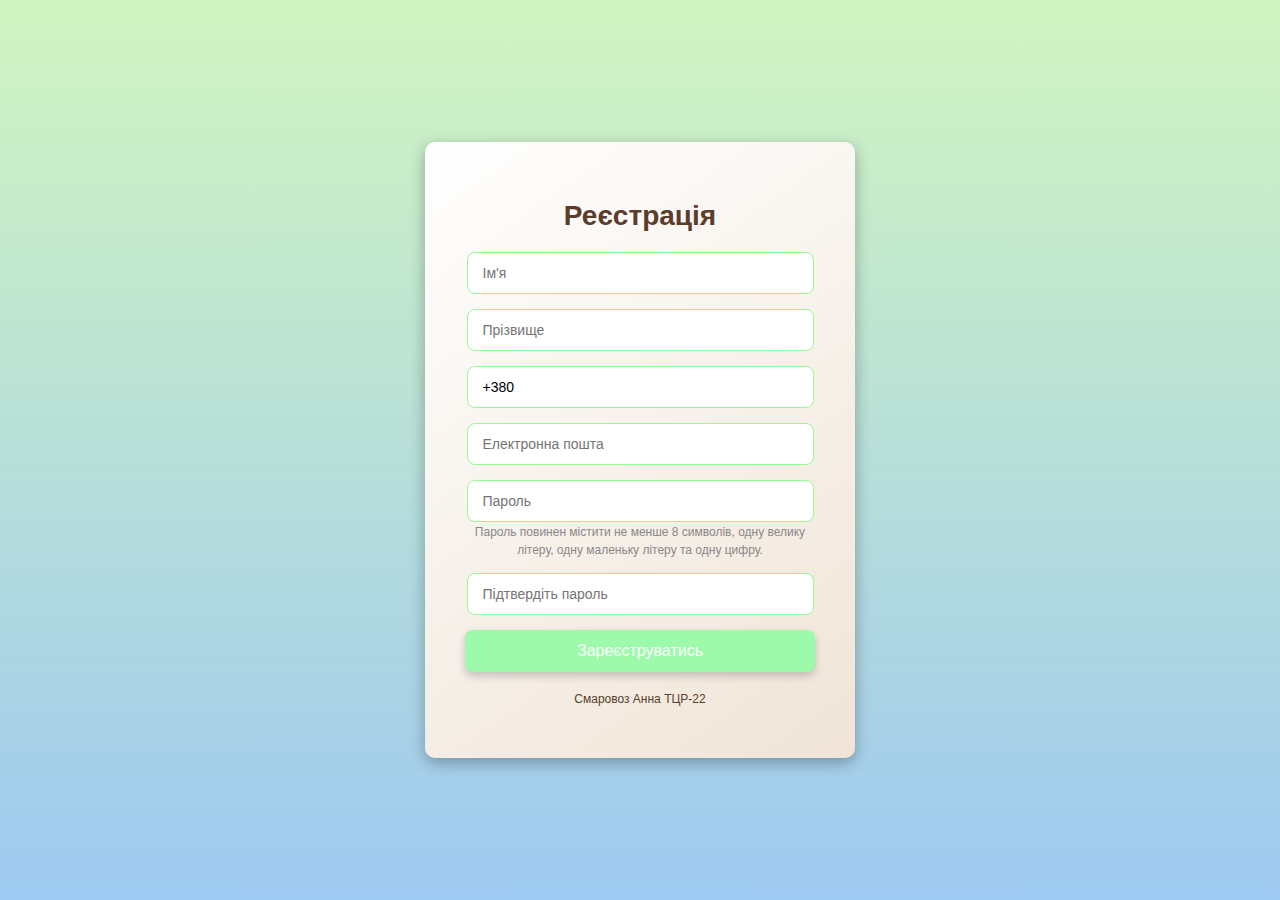
<file: Registration-form/index.html>
<!DOCTYPE html>
<html lang="uk">
<head>
    <meta charset="UTF-8">
    <meta name="viewport" content="width=device-width, initial-scale=1.0">
    <title>Форма реєстрації</title>
    <link rel="stylesheet" href="style.css">
</head>
<body>
    <div class="form-container">
        <div class="registration-form">
            <h1>Реєстрація</h1>
            <form id="registrationForm" action="https://webhook.site/" method="post" onsubmit="return validateForm()">
                <div class="form-group">
                    <input type="text" name="Name" placeholder="Ім'я" required>
                </div>
                <div class="form-group">
                    <input type="text" name="Surname" placeholder="Прізвище" required>
                </div>
                <div class="form-group">
                    <input type="tel" name="Phone" id="phone" placeholder="Номер телефону" pattern="\+380[0-9]{9}" required>
                </div>
                <div class="form-group">
                    <input type="email" name="Email" placeholder="Електронна пошта" required>
                </div>
                <div class="form-group">
                    <input type="password" name="pwd" id="pwd" placeholder="Пароль" required>
                    <div id="passwordError" class="error-message" style="display:none;"></div>
                    <small class="password-rules">Пароль повинен містити не менше 8 символів, одну велику літеру, одну маленьку літеру та одну цифру.</small>
                </div>
                <div class="form-group">
                    <input type="password" name="confirmPwd" id="confirmPwd" placeholder="Підтвердіть пароль" required>
                </div>
                <button type="submit" class="submit-btn">Зареєструватись</button>
            </form>
            <p class="footer-text">Смаровоз Анна ТЦР-22</p>
        </div>
    </div>
    <script>
        // Автоматичне заповнення номера телефону
        document.getElementById('phone').value = '+380';

        function validateForm() {
            const password = document.getElementById('pwd').value;
            const confirmPassword = document.getElementById('confirmPwd').value;
            const passwordError = document.getElementById('passwordError');

            // Скидання попереднього повідомлення про помилку
            passwordError.style.display = 'none';
            passwordError.textContent = '';

            // Перевірка, чи пароль відповідає правилам
            const passwordRules = /^(?=.*[a-z])(?=.*[A-Z])(?=.*\d)[A-Za-z\d]{8,}$/;
            if (!passwordRules.test(password)) {
                passwordError.textContent = 'Пароль не відповідає вимогам. Переконайтесь, що він містить принаймні 8 символів, одну велику літеру, одну маленьку літеру та одну цифру.';
                passwordError.style.display = 'block'; // Показати повідомлення
                return false;
            }

            // Перевірка, чи паролі співпадають
            if (password !== confirmPassword) {
                passwordError.textContent = 'Паролі не співпадають.';
                passwordError.style.display = 'block'; // Показати повідомлення
                return false;
            }

            return true; // Успішна перевірка
        }
    </script>
</body>
</html>
</file>
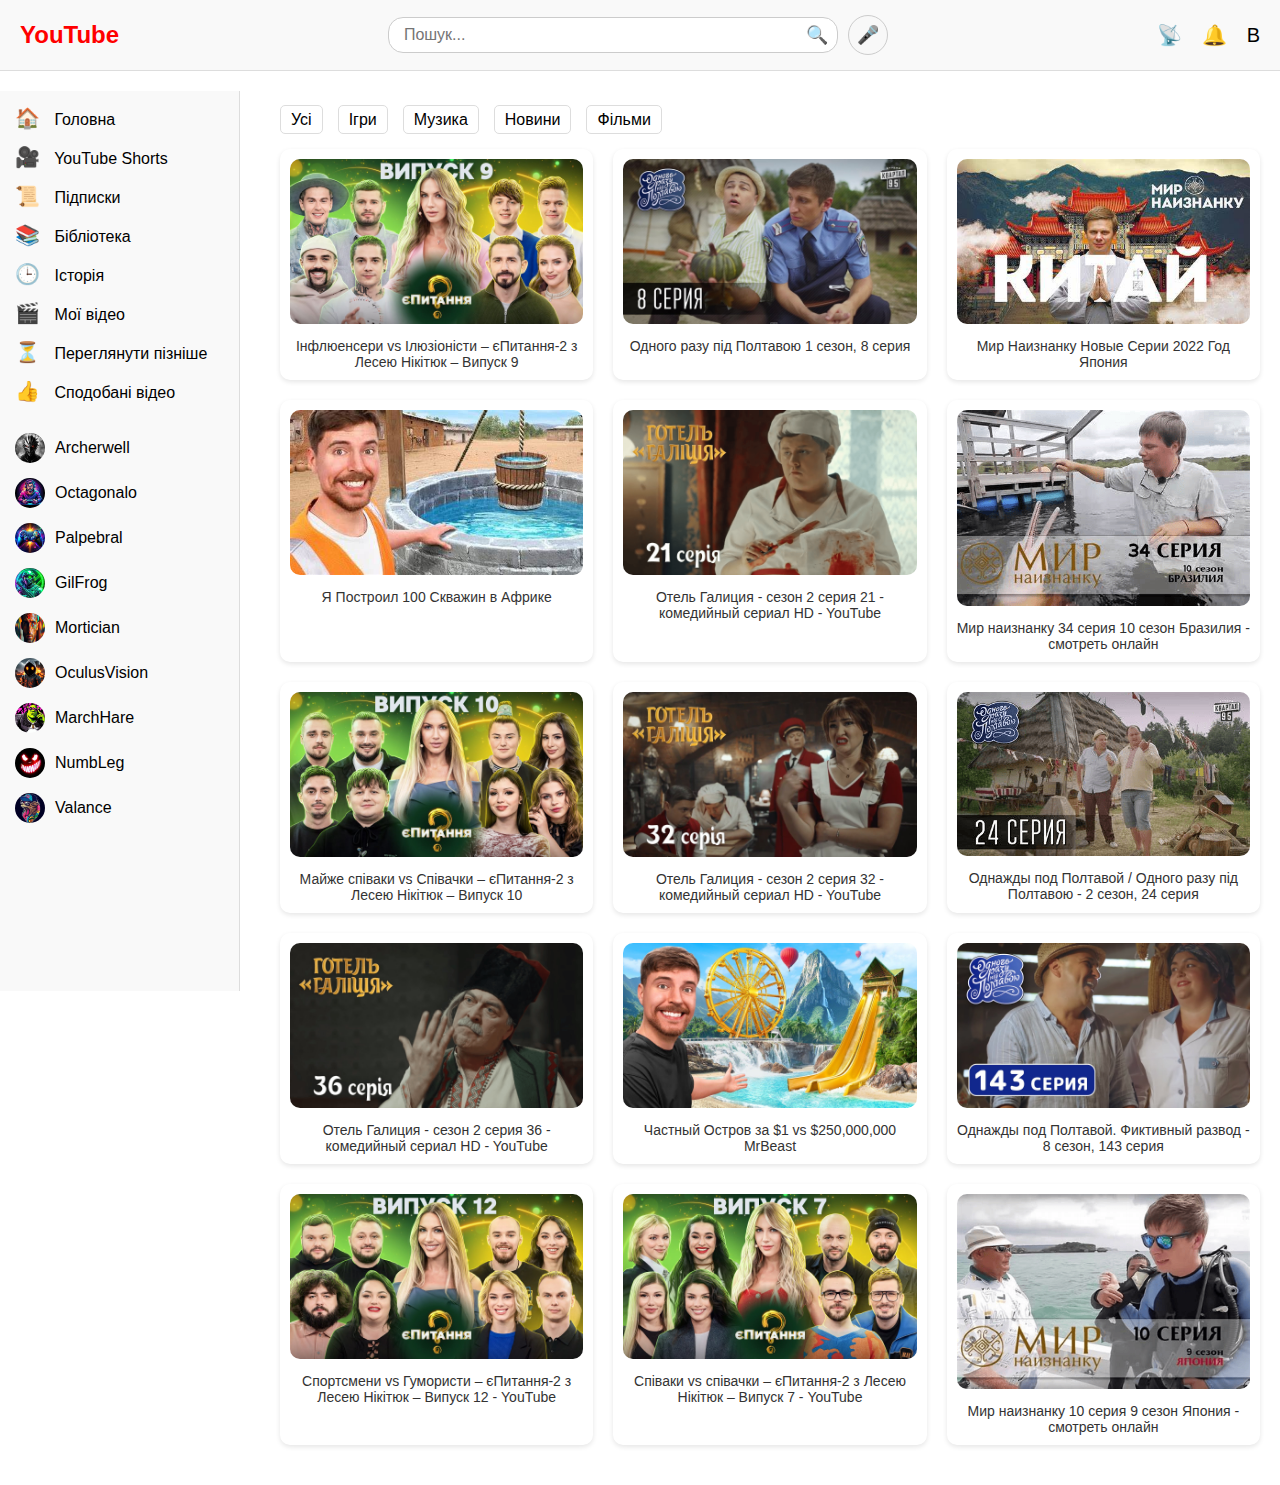
<file: YouTube/index.html>
<!DOCTYPE html>
<html lang="uk">
<head>
    <meta charset="UTF-8">
    <meta name="viewport" content="width=device-width, initial-scale=1.0">
    <title>YouTube</title>
    <link rel="stylesheet" href="style.css">
</head>
<body>
    <header>
        <div class="logo">YouTube</div>
        <div class="search-container">
            <input type="text" class="search-bar" placeholder="Пошук...">
            <button class="search-button">&#128269;</button> <!-- Лупа -->
            <button class="mic-button">&#127908;</button> <!-- Мікрофон -->
        </div>
        <div class="header-icons">
            <div class="icon">📡</div>
            <div class="icon">🔔</div>
            <div class="icon">B</div>
        </div>
    </header>
 
    <div class="container"> 
        <aside class="sidebar"> 
            <ul> 
                <li><a href="#"><span>🏠</span> Головна</a></li> 
                <li><a href="#"><span>🎥</span> YouTube Shorts</a></li> 
                <li><a href="#"><span>📜</span> Підписки</a></li> 
                <li><a href="#"><span>📚</span> Бібліотека</a></li> 
                <li><a href="#"><span>🕒</span> Історія</a></li> 
                <li><a href="#"><span>🎬</span> Мої відео</a></li> 
                <li><a href="#"><span>⏳</span> Переглянути пізніше</a></li> 
                <li><a href="#"><span>👍</span> Сподобані відео</a></li> 
            </ul> 
 
            <ul class="subscriptions"> 
                <li> 
                    <img src="images/subscriber1.jpg" alt="Підписка 1"> 
                    <a href="#">Archerwell</a> 
                </li> 
                <li> 
                    <img src="images/subscriber2.jpg" alt="Підписка 2"> 
                    <a href="#">Octagonalo</a> 
                </li> 
                <li> 
                    <img src="images/subscriber3.jpg" alt="Підписка 3"> 
                    <a href="#">Palpebral</a> 
                </li> 
                <li> 
                    <img src="images/subscriber4.jpg" alt="Підписка 4"> 
                    <a href="#">GilFrog</a> 
                </li> 
                <li> 
                    <img src="images/subscriber5.jpg" alt="Підписка 5"> 
                    <a href="#">Mortician</a> 
                </li> 
                <li> 
                    <img src="images/subscriber6.jpg" alt="Підписка 6"> 
                    <a href="#">OculusVision</a> 
                </li> 
                <li> 
                    <img src="images/subscriber7.jpg" alt="Підписка 7"> 
                    <a href="#">MarchHare</a> 
                </li> 
                <li> 
                    <img src="images/subscriber8.jpg" alt="Підписка 8"> 
                    <a href="#">NumbLeg</a> 
                </li> 
                <li> 
                    <img src="images/subscriber9.jpg" alt="Підписка 9"> 
                    <a href="#">Valance</a> 
                </li> 
            </ul> 
        </aside> 
 
        <main> 
            <nav class="top-nav"> 
                <ul> 
                    <li><a href="#">Усі</a></li> 
                    <li><a href="#">Ігри</a></li> 
                    <li><a href="#">Музика</a></li> 
                    <li><a href="#">Новини</a></li> 
                    <li><a href="#">Фільми</a></li> 
                </ul> 
            </nav> 
 
            <section class="video-gallery"> 
                <!-- Додаємо картинки для відео --> 
                <div class="video-card"> 
                    <img src="images/video1.jpg" alt="Відео 1"> 
                    <p>Інфлюенсери vs Ілюзіоністи – єПитання-2 з Лесею Нікітюк – Випуск 9 </p> 
                </div> 
                <div class="video-card"> 
                    <img src="images/video2.jpg" alt="Відео 2"> 
                    <p>Одного разу під Полтавою 1 сезон, 8 серия</p> 
                </div> 
                <div class="video-card"> 
                    <img src="images/video3.png" alt="Відео 3"> 
                    <p>Мир Наизнанку Новые Серии 2022 Год Япония</p> 
                </div> 
                <div class="video-card"> 
                    <img src="images/video4.png" alt="Відео 4"> 
                    <p>Я Построил 100 Скважин в Африке</p>
                </div> 
                <div class="video-card"> 
                    <img src="images/video5.png" alt="Відео 5"> 
                    <p>Отель Галиция - сезон 2 серия 21 - комедийный сериал HD - YouTube</p> 
                </div> 
                <div class="video-card"> 
                    <img src="images/video6.png" alt="Відео 6"> 
                    <p>Мир наизнанку 34 серия 10 сезон Бразилия - смотреть онлайн</p> 
                </div> 
                <div class="video-card"> 
                    <img src="images/video7.jpg" alt="Відео 7"> 
                    <p>Майже співаки vs Співачки – єПитання-2 з Лесею Нікітюк – Випуск 10</p> 
                </div> 
                <div class="video-card"> 
                    <img src="images/video8.jpg" alt="Відео 8"> 
                    <p>Отель Галиция - сезон 2 серия 32 - комедийный сериал HD - YouTube</p> 
                </div> 
                <div class="video-card"> 
                    <img src="images/video9.png" alt="Відео 9"> 
                    <p>Однажды под Полтавой / Одного разу під Полтавою - 2 сезон, 24 серия</p> 
                </div> 
                <div class="video-card"> 
                    <img src="images/video10.png" alt="Відео 10"> 
                    <p>Отель Галиция - сезон 2 серия 36 - комедийный сериал HD - YouTube</p> 
                </div> 
                <div class="video-card"> 
                    <img src="images/video11.jpg" alt="Відео 11"> 
                    <p>Частный Остров за $1 vs $250,000,000 MrBeast</p> 
                </div> 
                <div class="video-card"> 
                    <img src="images/video12.jpg" alt="Відео 12"> 
                    <p>Однажды под Полтавой. Фиктивный развод - 8 сезон, 143 серия </p> 
                </div> 
                <div class="video-card"> 
                    <img src="images/video13.jpg" alt="Відео 13"> 
                    <p>Спортсмени vs Гумористи – єПитання-2 з Лесею Нікітюк – Випуск 12 - YouTube</p> 
                </div> 
                <div class="video-card"> 
                    <img src="images/video14.jpg" alt="Відео 14"> 
                    <p>Співаки vs співачки – єПитання-2 з Лесею Нікітюк – Випуск 7 - YouTube</p> 
                </div> 
                <div class="video-card"> 
                    <img src="images/video15.png" alt="Відео 15"> 
                    <p>Мир наизнанку 10 серия 9 сезон Япония - смотреть онлайн</p> 
                </div> 
            </section> 
        </main> 
    </div> 
</body> 
</html>
</file>
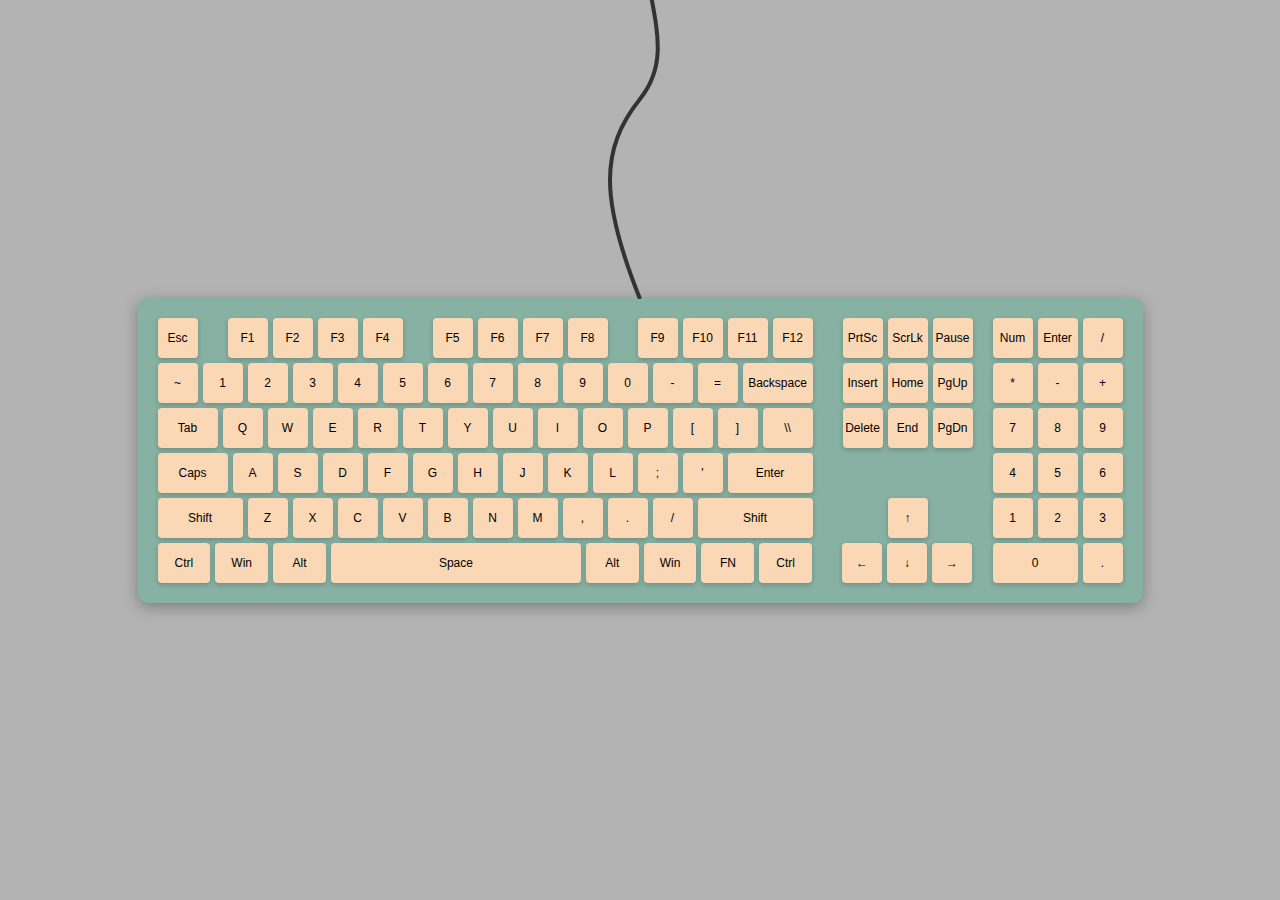
<file: Клавіатура/index.html>
<!DOCTYPE html>
<html lang="uk">
<head>
    <meta charset="UTF-8">
    <meta name="viewport" content="width=device-width, initial-scale=1.0">
    <title>Клавіатура</title>
    <link rel="stylesheet" href="style.css">
</head>
<body>
    <div class="keyboard-wrapper">
        <svg class="wire" width="100" height="400" viewBox="0 0 100 400" fill="none" xmlns="http://www.w3.org/2000/svg">
            <path d="M50 0 C 50 100, 90 150, 50 200 S 10 300, 50 400" stroke="#333" stroke-width="4" fill="none" />
        </svg>
        <div class="keyboard-background"></div>
        <div class="keyboard">
            <!-- Функціональні клавіші -->
            <div class="row function-keys">
                <button class="key">Esc</button>
                <div class="spacer"></div>
                <button class="key">F1</button>
                <button class="key">F2</button>
                <button class="key">F3</button>
                <button class="key">F4</button>
                <div class="spacer"></div>
                <button class="key">F5</button>
                <button class="key">F6</button>
                <button class="key">F7</button>
                <button class="key">F8</button>
                <div class="spacer"></div>
                <button class="key">F9</button>
                <button class="key">F10</button>
                <button class="key">F11</button>
                <button class="key">F12</button>
                <div class="spacer"></div>
                <button class="key">PrtSc</button>
                <button class="key">ScrLk</button>
                <button class="key">Pause</button>
            </div>

            <!-- Основні клавіші -->
            <div class="row">
                <button class="key">~</button>
                <button class="key">1</button>
                <button class="key">2</button>
                <button class="key">3</button>
                <button class="key">4</button>
                <button class="key">5</button>
                <button class="key">6</button>
                <button class="key">7</button>
                <button class="key">8</button>
                <button class="key">9</button>
                <button class="key">0</button>
                <button class="key">-</button>
                <button class="key">=</button>
                <button class="key backspace">Backspace</button>
                <div class="spacer"></div>
                <button class="key">Insert</button>
                <button class="key">Home</button>
                <button class="key">PgUp</button>
            </div>

            <div class="row">
                <button class="key wider">Tab</button>
                <button class="key">Q</button>
                <button class="key">W</button>
                <button class="key">E</button>
                <button class="key">R</button>
                <button class="key">T</button>
                <button class="key">Y</button>
                <button class="key">U</button>
                <button class="key">I</button>
                <button class="key">O</button>
                <button class="key">P</button>
                <button class="key">[</button>
                <button class="key">]</button>
                <button class="key wides">\\</button>
                <div class="spacer"></div>
                <button class="key">Delete</button>
                <button class="key">End</button>
                <button class="key">PgDn</button>
            </div>

            <div class="row">
                <button class="key wided">Caps</button>
                <button class="key">A</button>
                <button class="key">S</button>
                <button class="key">D</button>
                <button class="key">F</button>
                <button class="key">G</button>
                <button class="key">H</button>
                <button class="key">J</button>
                <button class="key">K</button>
                <button class="key">L</button>
                <button class="key">;</button>
                <button class="key">'</button>
                <button class="key Enter">Enter</button>
            </div>

            <div class="row">
                <button class="key widest">Shift</button>
                <button class="key">Z</button>
                <button class="key">X</button>
                <button class="key">C</button>
                <button class="key">V</button>
                <button class="key">B</button>
                <button class="key">N</button>
                <button class="key">M</button>
                <button class="key">,</button>
                <button class="key">.</button>
                <button class="key">/</button>
                <button class="key shift2">Shift</button>
                <div class="spacer"></div>
                <div class="spacer2"></div>
                <button class="key">↑</button>
            </div>

            <div class="row">
                <button class="key end">Ctrl</button>
                <button class="key end">Win</button>
                <button class="key end">Alt</button>
                <button class="key space extra-wide">Space</button>
                <button class="key end">Alt</button>
                <button class="key end">Win</button>
                <button class="key end">FN</button>
                <button class="key end">Ctrl</button>
                <div class="spacer"></div>
                <button class="key">←</button>
                <button class="key">↓</button>
                <button class="key">→</button>
            </div>
        </div>

        <!-- Numpad -->
        <div class="numpad">
            <div class="row">
                <button class="key">Num</button>
                <button class="key">Enter</button>
                <button class="key">/</button>
            </div>
            <div class="row">
                <button class="key">*</button>
                <button class="key">-</button>
                <button class="key plus">+</button>
            </div>
            <div class="row">
                <button class="key">7</button>
                <button class="key">8</button>
                <button class="key">9</button>
            </div>
            <div class="row">
                <button class="key">4</button>
                <button class="key">5</button>
                <button class="key">6</button>
            </div>
            <div class="row">
                <button class="key">1</button>
                <button class="key">2</button>
                <button class="key">3</button>
            </div>
            <div class="row">
                <button class="key zero">0</button>
                <button class="key">.</button>
            </div>
        </div>
    </div>
</body>
</html>
</file>
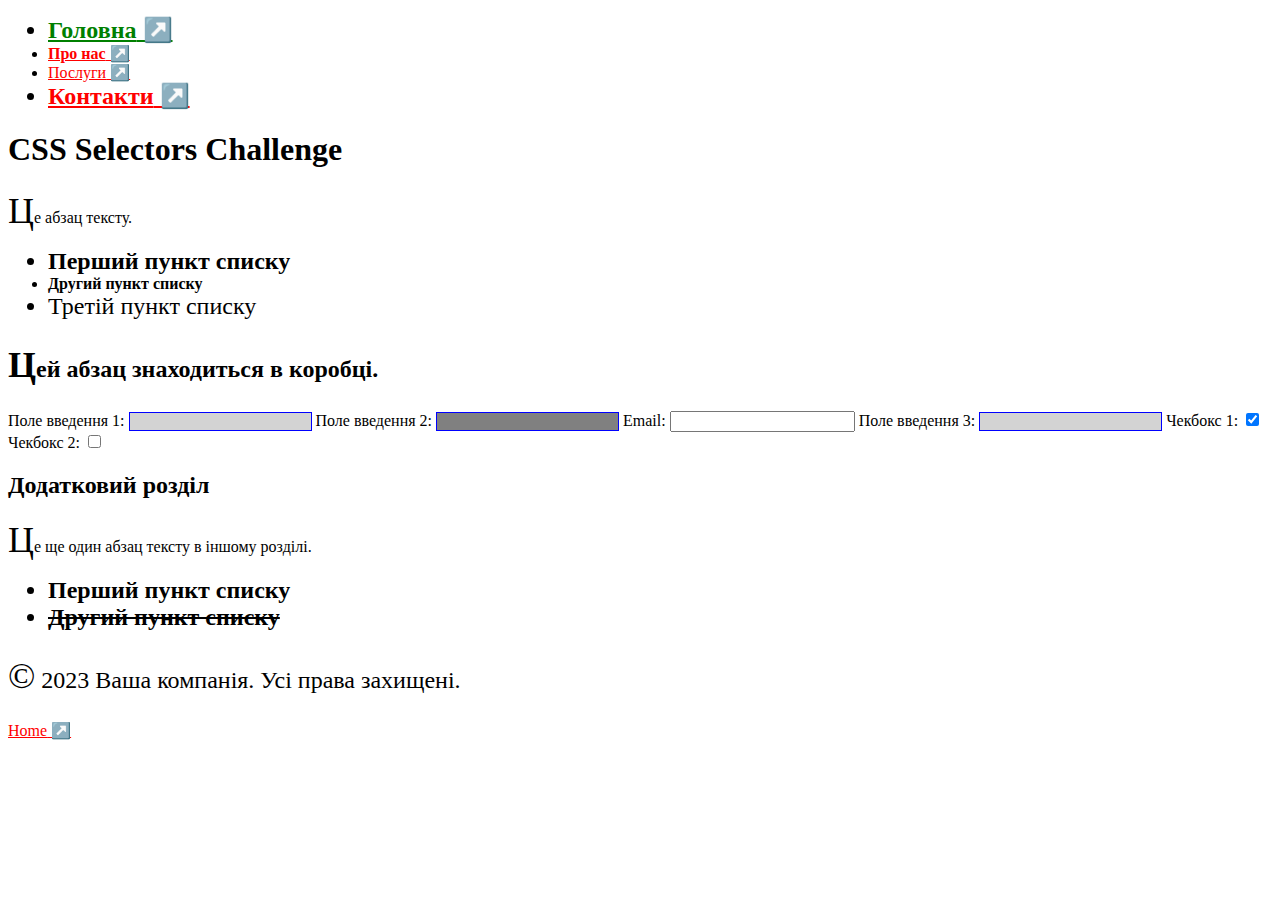
<file: Лаба2/index.html>
<!DOCTYPE html> 
<html lang="uk"> 
<head> 
    <meta charset="UTF-8"> 
    <meta name="viewport" content="width=device-width, initial-scale=1.0"> 
    <title>CSS Selectors Challenge</title> 
    <link rel="stylesheet" href="style.css"> 
</head> 
<body> 
    <nav> 
        <ul> 
            <li><a href="https://example.com">Головна</a></li> 
            <li><a href="#">Про нас</a></li> 
            <li><a href="#">Послуги</a></li> 
            <li><a href="#">Контакти</a></li> 
        </ul> 
    </nav> 
 
    <h1>CSS Selectors Challenge</h1> 
 
    <p>Це абзац тексту.</p> 
    <ul> 
        <li>Перший пункт списку</li> 
        <li>Другий пункт списку</li> 
        <li>Третій пункт списку</li> 
    </ul> 
 
    <div> 
        <p>Цей абзац знаходиться в коробці.</p> 
    </div> 
 
    <form> 
        <label for="input1">Поле введення 1:</label> 
        <input type="text" id="input1"> 
 
        <label for="input2">Поле введення 2:</label> 
        <input type="text" id="input2" disabled> 
 
        <label for="email">Email:</label> 
        <input type="email" id="email"> 
 
        <label for="input3">Поле введення 3:</label> 
        <input type="text" id="input3"> 
 
        <label for="checkbox1">Чекбокс 1:</label> 
        <input type="checkbox" id="checkbox1" checked> 
 
        <label for="checkbox2">Чекбокс 2:</label> 
        <input type="checkbox" id="checkbox2"> 
    </form> 
 
    <h2>Додатковий розділ</h2> 
    <p>Це ще один абзац тексту в іншому розділі.</p> 
    <ul> 
        <li class="special">Перший пункт списку</li> 
        <li>Другий пункт списку</li> 
    </ul> 
 
    <footer> 
        <p>© 2023 Ваша компанія. Усі права захищені.</p> 
        <a href="#">Home</a> 
    </footer> 
</body> 
</html>
</file>
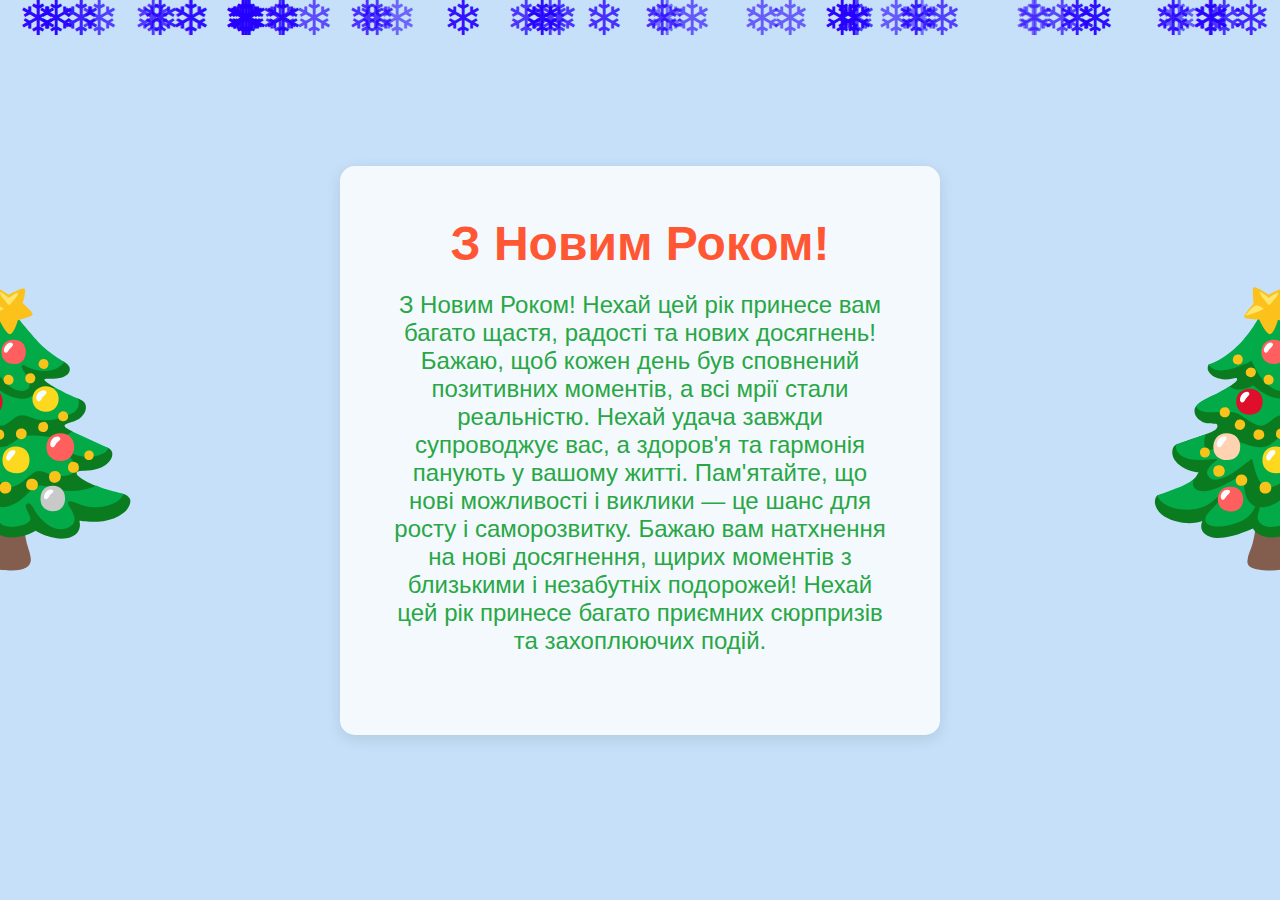
<file: Листівка/index.html>
<!DOCTYPE html>
<html lang="uk">
<head>
    <meta charset="UTF-8">
    <meta name="viewport" content="width=device-width, initial-scale=1.0">
    <title>Новорічна Листівка</title>
    <link rel="stylesheet" href="style.css">
</head>
<body>
    <div class="snowflakes" aria-hidden="true"></div> <!-- Сніжинки будуть додаватися через JavaScript -->

    <div class="card">
        <div class="card__decorations">
            <div class="card__tree-left">
                <img src="images/christmas-tree.svg" alt="Ялинка" class="tree-image">
            </div>
            <div class="card__tree-right">
                <img src="images/christmas-tree.svg" alt="Ялинка" class="tree-image">
            </div>
        </div>
        <div class="card__content">
            <h1 class="card__title">З Новим Роком!</h1>
            <p class="card__message">З Новим Роком!
                Нехай цей рік принесе вам багато щастя, радості та нових досягнень! Бажаю, щоб кожен день був сповнений позитивних моментів, а всі мрії стали реальністю. Нехай удача завжди супроводжує вас, а здоров'я та гармонія панують у вашому житті. Пам'ятайте, що нові можливості і виклики — це шанс для росту і саморозвитку. Бажаю вам натхнення на нові досягнення, щирих моментів з близькими і незабутніх подорожей! Нехай цей рік принесе багато приємних сюрпризів та захоплюючих подій.</p>
        </div>
    </div>

    <script src="script.js"></script>
</body>
</html>
</file>
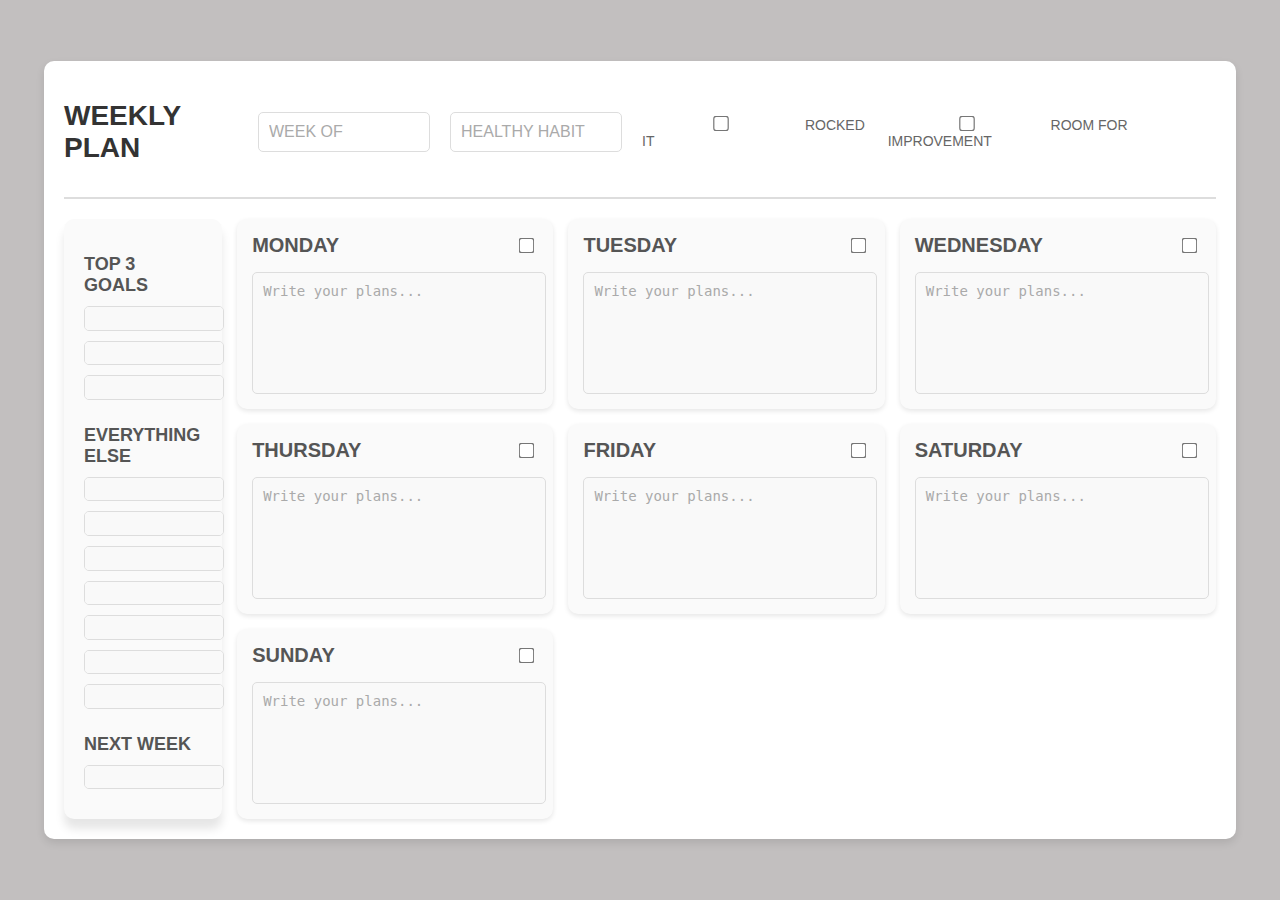
<file: Планер/index.html>
<!DOCTYPE html>
<html lang="uk">
<head>
    <meta charset="UTF-8">
    <meta name="viewport" content="width=device-width, initial-scale=1.0">
    <title>Планер на тиждень</title>
    <link rel="stylesheet" href="style.css">
</head>
<body>
    <div class="planner">
        <header>
            <h1>WEEKLY PLAN</h1>
            <div class="week-info">
                <input type="text" placeholder="WEEK OF">
                <input type="text" placeholder="HEALTHY HABIT">
                <label><input type="checkbox"> ROCKED IT</label>
                <label><input type="checkbox"> ROOM FOR IMPROVEMENT</label>
            </div>
        </header>

        <div class="grid-container">
            <div class="sidebar">
                <h2>TOP 3 GOALS</h2>
                <textarea placeholder=""></textarea>
                <textarea placeholder=""></textarea>
                <textarea placeholder=""></textarea>
                <h2>EVERYTHING ELSE</h2>
                <textarea placeholder=""></textarea>
                <textarea placeholder=""></textarea>
                <textarea placeholder=""></textarea>
                <textarea placeholder=""></textarea>
                <textarea placeholder=""></textarea>
                <textarea placeholder=""></textarea>
                <textarea placeholder=""></textarea>
                <h2>NEXT WEEK</h2>
                <textarea placeholder=""></textarea>
            </div>

            <div class="day">
                <div class="day-header">
                    <h2>MONDAY</h2>
                    <input type="checkbox" title="Mark as completed">
                </div>
                <textarea placeholder="Write your plans..."></textarea>
            </div>
            <div class="day">
                <div class="day-header">
                    <h2>TUESDAY</h2>
                    <input type="checkbox" title="Mark as completed">
                </div>
                <textarea placeholder="Write your plans..."></textarea>
            </div>
            <div class="day">
                <div class="day-header">
                    <h2>WEDNESDAY</h2>
                    <input type="checkbox" title="Mark as completed">
                </div>
                <textarea placeholder="Write your plans..."></textarea>
            </div>
            <div class="day">
                <div class="day-header">
                    <h2>THURSDAY</h2>
                    <input type="checkbox" title="Mark as completed">
                </div>
                <textarea placeholder="Write your plans..."></textarea>
            </div>
            <div class="day">
                <div class="day-header">
                    <h2>FRIDAY</h2>
                    <input type="checkbox" title="Mark as completed">
                </div>
                <textarea placeholder="Write your plans..."></textarea>
            </div>
            <div class="day">
                <div class="day-header">
                    <h2>SATURDAY</h2>
                    <input type="checkbox" title="Mark as completed">
                </div>
                <textarea placeholder="Write your plans..."></textarea>
            </div>
            <div class="day">
                <div class="day-header">
                    <h2>SUNDAY</h2>
                    <input type="checkbox" title="Mark as completed">
                </div>
                <textarea placeholder="Write your plans..."></textarea>
            </div>
        </div>
    </div>
</body>
</html>
</file>
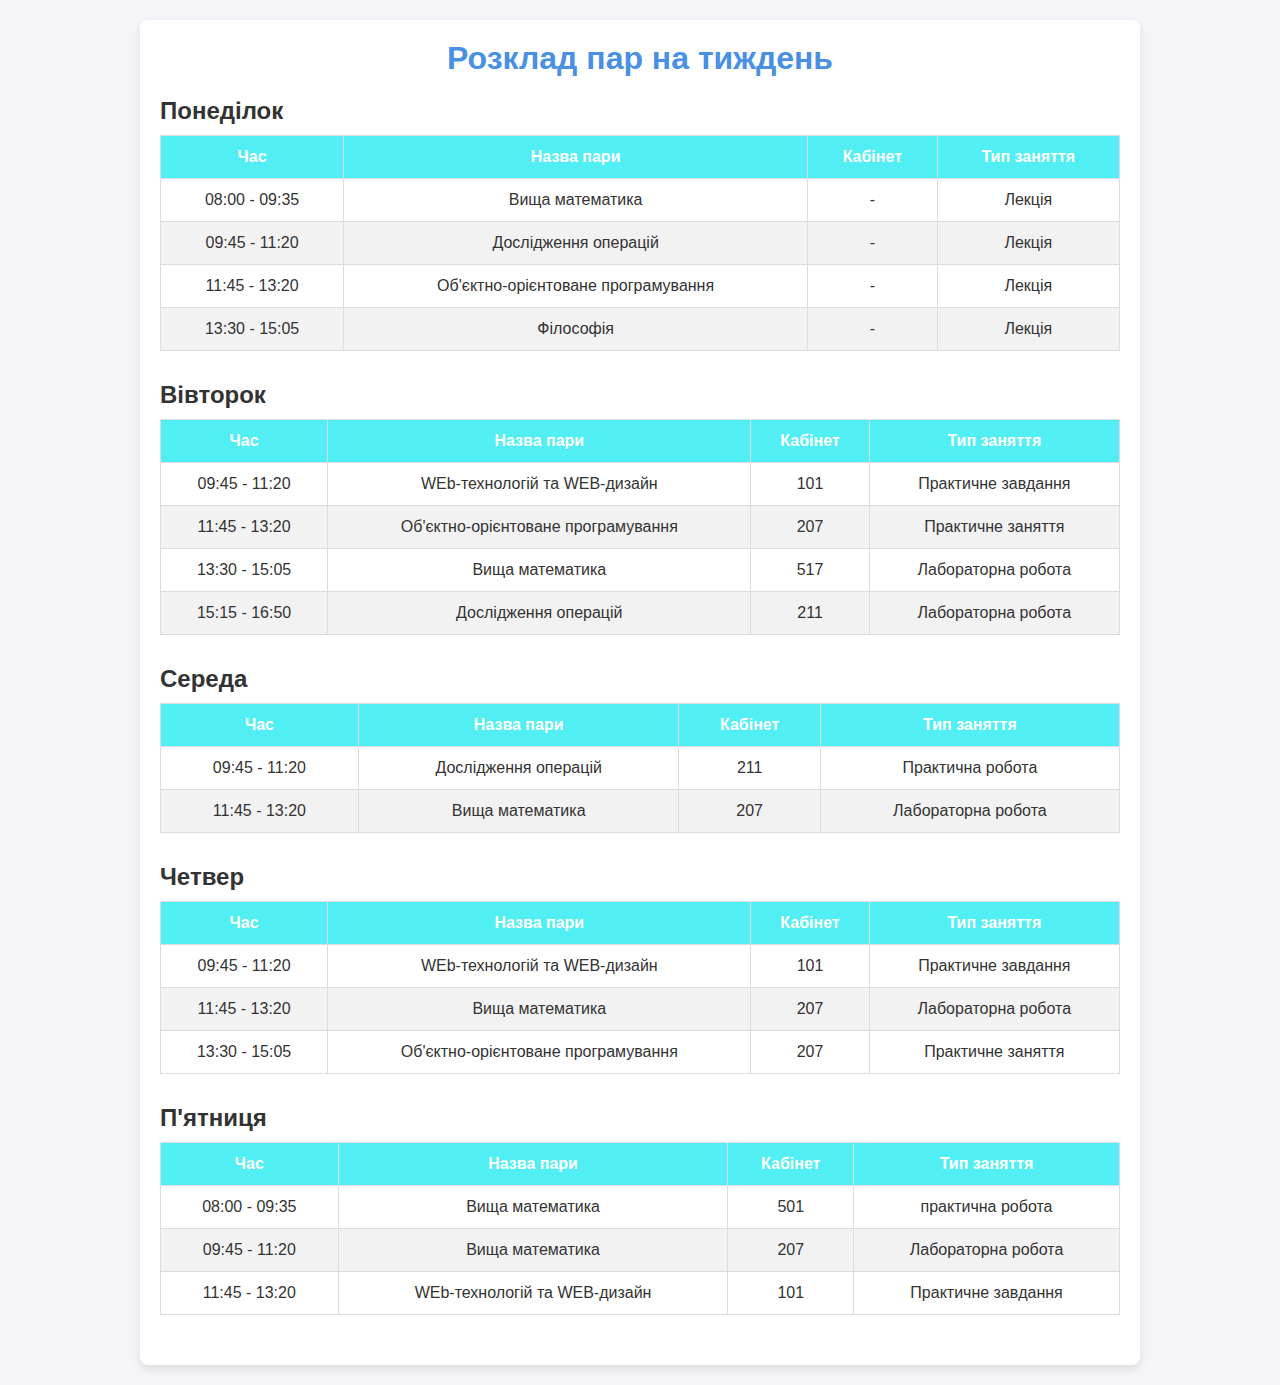
<file: Розклад/index.html>
<!DOCTYPE html>
<html lang="uk">
<head>
    <meta charset="UTF-8">
    <meta name="viewport" content="width=device-width, initial-scale=1.0">
    <meta http-equiv="X-UA-Compatible" content="ie=edge">
    <title>Розклад пар на тиждень</title>
    <link rel="stylesheet" href="style.css">
    <link rel="stylesheet" href="https://cdnjs.cloudflare.com/ajax/libs/font-awesome/6.0.0-beta3/css/all.min.css">
</head>
<body>
    <div class="container">
        <h1>Розклад пар на тиждень</h1>

        <div class="day-schedule">
            <h2>Понеділок</h2>
            <table>
                <thead>
                    <tr>
                        <th>Час</th>
                        <th>Назва пари</th>
                        <th>Кабінет</th>
                        <th>Тип заняття</th>
                    </tr>
                </thead>
                <tbody>
                    <tr>
                        <td>08:00 - 09:35</td>
                        <td>Вища математика</td>
                        <td>-</td>
                        <td>Лекція</td>
                    </tr>
                    <tr>
                        <td>09:45 - 11:20</td>
                        <td>Дослідження операцій</td>
                        <td>-</td>
                        <td>Лекція</td>
                    </tr>
                    <tr>
                        <td>11:45 - 13:20</td>
                        <td>Об'єктно-орієнтоване програмування</td>
                        <td>-</td>
                        <td>Лекція</td>
                    </tr>
                    <tr>
                        <td>13:30 - 15:05</td>
                        <td>Філософія</td>
                        <td>-</td>
                        <td>Лекція</td>
                    </tr>
                </tbody>
            </table>
        </div>

        <div class="day-schedule">
            <h2>Вівторок</h2>
            <table>
                <thead>
                    <tr>
                        <th>Час</th>
                        <th>Назва пари</th>
                        <th>Кабінет</th>
                        <th>Тип заняття</th>
                    </tr>
                </thead>
                <tbody>
                    <tr>
                        <td>09:45 - 11:20</td>
                        <td>WEb-технологій та WEB-дизайн</td>
                        <td>101</td>
                        <td>Практичне завдання</td>
                    </tr>
                    <tr>
                        <td>11:45 - 13:20</td>
                        <td>Об'єктно-орієнтоване програмування</td>
                        <td>207</td>
                        <td>Практичне заняття</td>
                    </tr>
                    <tr>
                        <td>13:30 - 15:05</td>
                        <td>Вища математика</td>
                        <td>517</td>
                        <td>Лабораторна робота</td>
                    </tr>
                    <tr>
                        <td>15:15 - 16:50</td>
                        <td>Дослідження операцій</td>
                        <td>211</td>
                        <td>Лабораторна робота</td>
                    </tr>
                </tbody>
            </table>
        </div>

        <div class="day-schedule">
            <h2>Середа</h2>
            <table>
                <thead>
                    <tr>
                        <th>Час</th>
                        <th>Назва пари</th>
                        <th>Кабінет</th>
                        <th>Тип заняття</th>
                    </tr>
                </thead>
                <tbody>
                    <tr>
                        <td>09:45 - 11:20</td>
                        <td>Дослідження операцій</td>
                        <td>211</td>
                        <td>Практична робота</td>
                    </tr>
                    <tr>
                        <td>11:45 - 13:20</td>
                        <td>Вища математика</td>
                        <td>207</td>
                        <td>Лабораторна робота</td>
                    </tr>
                </tbody>
            </table>
        </div>
        
        <div class="day-schedule">
            <h2>Четвер</h2>
            <table>
                <thead>
                    <tr>
                        <th>Час</th>
                        <th>Назва пари</th>
                        <th>Кабінет</th>
                        <th>Тип заняття</th>
                    </tr>
                </thead>
                <tbody>
                    <tr>
                        <td>09:45 - 11:20</td>
                        <td>WEb-технологій та WEB-дизайн</td>
                        <td>101</td>
                        <td>Практичне завдання</td>
                    </tr>
                    <tr>
                        <td>11:45 - 13:20</td>
                        <td>Вища математика</td>
                        <td>207</td>
                        <td>Лабораторна робота</td>
                    </tr>
                    <tr>
                        <td>13:30 - 15:05</td>
                        <td>Об'єктно-орієнтоване програмування</td>
                        <td>207</td>
                        <td>Практичне заняття</td>
                    </tr>
                </tbody>
            </table>
        </div>

        <div class="day-schedule">
            <h2>П'ятниця</h2>
            <table>
                <thead>
                    <tr>
                        <th>Час</th>
                        <th>Назва пари</th>
                        <th>Кабінет</th>
                        <th>Тип заняття</th>
                    </tr>
                </thead>
                <tbody>
                    <tr>
                        <td>08:00 - 09:35</td>
                        <td>Вища математика</td>
                        <td>501</td>
                        <td>практична робота</td>
                    </tr>
                    <tr>
                        <td>09:45 - 11:20</td>
                        <td>Вища математика</td>
                        <td>207</td>
                        <td>Лабораторна робота</td>
                    </tr>
                    <tr>
                        <td>11:45 - 13:20</td>
                        <td>WEb-технологій та WEB-дизайн</td>
                        <td>101</td>
                        <td>Практичне завдання</td>
                    </tr>
                </tbody>
            </table>
        </div>

    </div>
</body>
</html>
</file>
<file: Registration-form/style.css>
/* Загальні стилі */
body {
    background: linear-gradient(to bottom, #d1f5c0, #9ec9f1); /* Градієнт для фону */
    display: flex;
    justify-content: center;
    align-items: center;
    height: 100vh;
    margin: 0;
    font-family: 'Arial', sans-serif;
}

/* Контейнер форми */
.form-container {
    display: flex;
    justify-content: center;
    align-items: center;
    width: 100%;
}

/* Стиль форми */
.registration-form {
    background: linear-gradient(145deg, #ffffff, #f0e4d7); /* Градієнт для форми */
    padding: 40px;
    border-radius: 10px;
    box-shadow: 0 5px 15px rgba(0, 0, 0, 0.3); /* Тінь для форми */
    text-align: center;
    width: 350px;
}

/* Заголовок форми */
.registration-form h1 {
    font-size: 28px;
    margin-bottom: 20px;
    color: #5a3d2b; /* Темний відтінок дерева */
}

/* Група форми */
.form-group {
    margin-bottom: 15px;
}

/* Стиль полів введення */
.registration-form input[type="text"],
.registration-form input[type="email"],
.registration-form input[type="tel"],
.registration-form input[type="password"] {
    width: 90%;
    padding: 12px 15px;
    border: 1px solid #93fc90; /* Темно-коричневий колір */
    border-radius: 8px;
    font-size: 14px;
    outline: none;
    transition: border-color 0.3s;
}

.registration-form input[type="text"]:focus,
.registration-form input[type="email"]:focus,
.registration-form input[type="tel"]:focus,
.registration-form input[type="password"]:focus {
    border-color: #5a3d2b; /* Темніший коричневий */
}

/* Підказка для паролю */
.password-rules {
    font-size: 12px;
    color: #888888; /* Світло-сірий колір */
    margin-top: 5px;
    text-align: left;
}

/* Повідомлення про помилку */
.error-message {
    display: block;
    margin-top: 5px;
    padding: 10px;
    background-color: #ffcccc; /* Світло-червоний фон */
    color: #d8000c; /* Червоний колір тексту */
    border: 1px solid #d8000c; /* Червона рамка */
    border-radius: 5px;
    font-size: 14px;
    text-align: left;
}

/* Кнопка */
.submit-btn {
    background-color: #9dfaaa; /* Темно-коричневий колір */
    color: #ffffff;
    padding: 12px;
    border: none;
    border-radius: 8px;
    font-size: 16px;
    cursor: pointer;
    width: 100%;
    transition: background-color 0.3s, box-shadow 0.3s;
    box-shadow: 0 4px 8px rgba(0, 0, 0, 0.2); /* Тінь для кнопки */
}

.submit-btn:hover {
    background-color: #5a3d2b; /* Зміна кольору на наведенні */
    box-shadow: 0 6px 12px rgba(0, 0, 0, 0.3); /* Посилення тіні на наведенні */
}

/* Текст внизу */
.footer-text {
    margin-top: 20px;
    font-size: 12px;
    color: #5a3d2b;
}
</file>
<file: YouTube/style.css>
* { 
    margin: 0; 
    padding: 0; 
    box-sizing: border-box; 
} 
 
body { 
    font-family: Arial, sans-serif; 
} 
 
header { 
    display: flex; 
    justify-content: space-between; 
    align-items: center; 
    padding: 15px 20px; 
    background-color: #f9f9f9; 
    border-bottom: 1px solid #ddd; 
} 
 
.logo { 
    font-size: 24px; 
    font-weight: bold; 
    color: #ff0000; 
} 
 
.search-container {
    display: flex;
    align-items: center;
    position: relative;
    width: 500px;
}

.search-bar { 
    width: 100%; 
    padding: 8px 40px 8px 15px; /* Відступ для лупи справа */
    border-radius: 15px; 
    border: 1px solid #ccc; 
    font-size: 16px; 
    outline: none;
} 

.search-button, 
.mic-button {
    padding: 8px;
    background-color: #f8f8f8;
    border: 1px solid #ccc;
    cursor: pointer;
    font-size: 18px;
    display: flex;
    align-items: center;
    justify-content: center;
}

.search-button {
    position: absolute;
    right: 60px;
    top: 50%;
    transform: translateY(-50%);
    background: none;
    border: none;
    font-size: 18px;
    color: #888;
    cursor: pointer;
    padding: 0;
}

.mic-button {
    margin-left: 5px;
    border-radius: 50%;
    width: 40px;
    height: 40px;
}

.search-button:hover {
    color: #555;
}

.mic-button {
    margin-left: 10px;
    padding: 8px;
    background-color: #f8f8f8;
    border: 1px solid #ccc;
    cursor: pointer;
    font-size: 18px;
    display: flex;
    align-items: center;
    justify-content: center;
    border-radius: 50%;
    width: 40px;
    height: 40px;
}

.mic-button:hover {
    background-color: #eaeaea;
}

.header-icons { 
    display: flex; 
    gap: 20px; 
    align-items: center; 
} 
 
.header-icons .icon { 
    font-size: 20px; 
} 
 
.container { 
    display: flex; 
    max-width: 1400px; 
    margin: 20px auto; 
} 
 
.sidebar { 
    width: 240px; 
    background-color: #f9f9f9; 
    padding: 15px; 
    border-right: 1px solid #ddd; 
    height: 100vh;  
    position: fixed; 
    overflow-y: auto;  
} 
 
.sidebar ul { 
    list-style-type: none; 
    margin-bottom: 30px; 
} 
 
.sidebar li { 
    margin-bottom: 15px; 
    display: flex; 
    align-items: center; 
} 
 
.sidebar li span { 
    margin-right: 10px; 
    font-size: 20px; 
} 
 
.sidebar a { 
    text-decoration: none; 
    color: black; 
    font-size: 16px; 
} 
 
.subscriptions { 
    margin-top: 10px; 
} 
 
.subscriptions li { 
    margin-bottom: 15px; 
    display: flex; 
    align-items: center; 
} 
 
.sidebar img { 
    width: 30px; 
    height: 30px; 
    margin-right: 10px; 
    border-radius: 50%; 
} 
 
.section-title { 
    font-size: 18px; 
    font-weight: bold; 
    margin-bottom: 15px; 
} 
 
main { 
    flex-grow: 1; 
    padding: 20px; 
    margin-left: 260px; 
} 
 
.top-nav ul { 
    list-style-type: none; 
    display: flex; 
    gap: 15px; 
    margin-bottom: 20px; 
} 
 
.top-nav a { 
    text-decoration: none; 
    color: black; 
    font-size: 16px; 
    padding: 5px 10px; 
    border-radius: 5px; 
    border: 1px solid #ddd; 
} 
 
.top-nav a:hover { 
    background-color: #eaeaea; 
} 
 
.video-gallery { 
    display: grid; 
    grid-template-columns: repeat(auto-fill, minmax(250px, 1fr)); 
    gap: 20px; 
} 
 
.video-card { 
    text-align: center; 
    background-color: #fff; 
    padding: 10px; 
    border-radius: 10px; 
    box-shadow: 0 2px 5px rgba(0,0,0,0.1); 
} 
 
.video-card img { 
    width: 100%; 
    height: auto; 
    border-radius: 10px; 
} 
 
.video-card p { 
    margin-top: 10px; 
    font-size: 14px; 
    color: #333; 
}
</file>
<file: Клавіатура/style.css>
body {
    font-family: Arial, sans-serif;
    background-color: #b3b3b3;
    margin: 0;
    height: 100vh;
    display: flex;
    justify-content: center;
    align-items: center;
    text-align: center;
    position: relative;
  }
  
  h1 {
    margin-bottom: 20px;
  }
  
  .keyboard-wrapper {
    display: flex;
    justify-content: center;
    gap: 20px;
    position: relative;
    padding: 20px;
  }
  
  /* Вигнутий провід */
  .wire {
    position: absolute;
    top: -399px; /* Розташування проводу */
    left: 50%;
    transform: translateX(-50%);
    z-index: -1; /* Позаду клавіатури */
  }
  
  /* Великий прямокутник позаду всіх клавіш */
  .keyboard-background {
    position: absolute;
    top: 0;
    left: 0;
    width: 100%;
    height: 100%;
    background-color: #87b1a3;
    border-radius: 10px;
    box-shadow: 0 4px 15px rgba(0, 0, 0, 0.3);
    z-index: -2;
  }
  
  .keyboard {
    display: grid;
    gap: 5px;
    justify-content: center;
  }
  
  /* Інші стилі для клавіш */
  .row {
    display: flex;
    gap: 5px;
  }
  
  .arrow-row {
    display: flex;
    gap: 5px;
    justify-content: center;
  }
  
  .key {
    width: 40px;
    height: 40px;
    background-color: #fad7b5;
    border: 1px solid #ccc;
    border-radius: 4px;
    display: flex;
    align-items: center;
    justify-content: center;
    font-size: 12px;
    cursor: pointer;
    user-select: none;
    transition: transform 0.1s ease, box-shadow 0.1s ease;
    box-shadow: 0 2px 5px rgba(0, 0, 0, 0.2); /* Тінь для клавіш */
  }
  
  .key:active {
    transform: scale(0.95); /* Зменшуємо клавішу при натиску */
    background-color: #bbb;
    box-shadow: 0 1px 3px rgba(0, 0, 0, 0.15); /* Зменшення тіні при натиску */
  }
  
  button.key {
    padding: 0;
    border: none;
    font-family: inherit;
  }
  
  /* Решта стилів для клавіш */
  .wide { width: 70px; }
  .backspace { width: 70px; }
  .Enter { width: 85px; }
  .wides { width: 50px; }
  .wided { width: 70px; }
  .wider { width: 60px; }
  .widest { width: 85px; }
  .shift2 { width: 115px; }
  .extra-wide { width: 240px; }
  .end { width: 52.8px; }
  .num { background-color: #f0f0f0; }
  .tall { height: 85px; }
  .space { width: 250px; }
  .spacer { width: 20px; }
  .spacer2 { width: 40px; }
  
  .numpad {
    display: grid;
    gap: 5px;
    align-items: start;
  }
  
  .zero {
    width: 85px;
  }
</file>
<file: Лаба2/style.css>
li:first-of-type { 
    font-weight: bold; 
} 
 
a:last-child { 
    color: red; 
} 
 
input:disabled { 
    background-color: gray; 
} 
 
div > p { 
    font-weight: bold; 
} 
 
a[href^="https"] { 
    color: green; 
} 
 
input[type="text"] { 
    border: 1px solid blue; 
} 
 
li:first-child, li:last-child { 
    font-size: 24px; 
} 
 
div p { 
    font-size: 16px; 
} 
 
input:checked { 
    background-color: lightblue; 
} 
 
li > a { 
    text-decoration: underline; 
} 
 
li:nth-child(even) { 
    font-weight: bold; 
} 
 
input[type="text"]:not(:disabled) { 
    background-color: lightgray; 
} 
 
p:first-child { 
    font-size: 24px; 
} 
 
.special + li { 
    text-decoration: line-through; 
} 
 
p::first-letter { 
    font-size: 36px; 
} 
 
a::after { 
    content: ' ↗️'; 
}
</file>
<file: Листівка/style.css>
/* Загальні стилі */
* {
    margin: 0;
    padding: 0;
    box-sizing: border-box;
}

body {
    font-family: 'Arial', sans-serif;
    background-color: #c5e0f8; /* Легкий блакитний фон */
    display: flex;
    justify-content: center;
    align-items: center;
    min-height: 100vh;
    position: relative;
    overflow: hidden;
}

/* Карточка */
.card {
    position: relative;
    text-align: center;
    background-color: rgba(255, 255, 255, 0.8); /* Трохи прозора картка для контрасту */
    padding: 50px; /* Збільшено відстань між текстом та краями картки */
    border-radius: 15px;
    box-shadow: 0 4px 15px rgba(0, 0, 0, 0.1);
    max-width: 600px;
    width: 90%;
    z-index: 2; /* щоб картка була поверх сніжинок */
}

/* Заголовок */
.card__title {
    font-size: 3rem;
    color: #ff5733;
    margin-bottom: 20px;
}

/* Повідомлення */
.card__message {
    font-size: 1.5rem;
    color: #28a745;
    margin-bottom: 30px;
}

/* Картинки ялинок зліва та справа */
.card__tree-left, .card__tree-right {
    position: absolute;
    top: 20%; /* Збільшена відстань від верхнього краю картки */
    width: 300px;
    height: 300px;
    animation: bounce 3s infinite alternate; /* Ефект підстрибування для ялинки */
}

.card__tree-left {
    left: -80%; /* Відстань від лівого краю */
}

.card__tree-right {
    right: -80%; /* Відстань від правого краю */
}

.tree-image {
    width: 100%;
    height: 100%;
    object-fit: contain;
}

/* Анімація підстрибування для ялинки */
@keyframes bounce {
    0% { transform: translateY(0); }
    100% { transform: translateY(-40px); }
}

/* Кнопка */
.card__button {
    background-color: #ff5733;
    color: white;
    padding: 10px 20px;
    border: none;
    border-radius: 8px;
    cursor: pointer;
    font-size: 1.2rem;
    transition: background-color 0.3s ease;
}

.card__button:hover {
    background-color: #e74c3c;
}

/* Сніжинки */
.snowflake {
    position: absolute;
    top: -10px; /* Початкова позиція сніжинки */
    font-size: 3rem; /* Збільшений розмір сніжинок */
    color: #2600ff; /* Білий колір */
    opacity: 0.9; /* Більша прозорість */
    pointer-events: none;
    animation: fall 10s linear infinite; /* Тільки падіння */
}

/* Анімація падіння сніжинок */
@keyframes fall {
    0% {
        transform: translateY(-10px); /* Початкове положення сніжинки */
    }
    100% {
        transform: translateY(100vh); /* Сніжинка рухається вниз до низу екрану */
    }
}
</file>
<file: Планер/style.css>
body {
    font-family: 'Open Sans', sans-serif;
    background-color: #c2bfbf;
    margin: 0;
    padding: 0;
    display: flex;
    justify-content: center;
    align-items: center;
    min-height: 100vh;
}

.planner {
    width: 90%;
    max-width: 1200px;
    background-color: white;
    padding: 20px;
    border-radius: 10px;
    box-shadow: 0 4px 8px rgba(0, 0, 0, 0.1);
}

header {
    display: flex;
    justify-content: space-between;
    align-items: center;
    border-bottom: 2px solid #ddd;
    padding-bottom: 15px;
}

header h1 {
    font-size: 28px;
    font-weight: 700;
    color: #333;
}

.week-info {
    display: flex;
    gap: 20px;
    align-items: center;
}

.week-info input {
    padding: 10px;
    font-size: 16px;
    border: 1px solid #ddd;
    border-radius: 5px;
    width: 150px;
}

.week-info label {
    font-size: 14px;
    color: #666;
}

.grid-container {
    display: grid;
    grid-template-columns: 1fr 2fr 2fr 2fr;
    grid-template-rows: repeat(3, 1fr); /* Всі ряди однакової висоти */
    gap: 15px;
    margin-top: 20px;
    height: 600px; /* Фіксована висота для симетрії */
}

.sidebar {
    grid-column: 1 / 2;
    grid-row: 1 / 4;
    background-color: #fafafa;
    padding: 20px;
    border-radius: 10px;
    box-shadow: 0 10px 10px rgba(0, 0, 0, 0.1);
    display: flex;
    flex-direction: column;
    justify-content: space-between;
}

.sidebar h2 {
    font-size: 18px;
    color: #555;
    text-transform: uppercase;
    margin-bottom: 10px;
}

.sidebar textarea {
    width: 100%;
    height: 40px;
    margin-bottom: 10px;
    padding: 10px;
    border: 1px solid #ddd;
    border-radius: 5px;
    font-size: 14px;
    resize: none;
    background-color: #f9f9f9;
}

.day {
    background-color: #fafafa;
    padding: 15px;
    border-radius: 10px;
    box-shadow: 0 2px 5px rgba(0, 0, 0, 0.1);
    display: flex;
    flex-direction: column;
    justify-content: space-between;
}

.day-header {
    display: flex;
    justify-content: space-between;
    align-items: center;
    margin-bottom: 10px;
}

.day h2 {
    font-size: 20px;
    color: #555;
    text-transform: uppercase;
    margin: 0;
}

textarea {
    width: 95%;
    height: 100px; /* Фіксована висота, щоб текст не вилазив */
    padding: 10px;
    border: 1px solid #ddd;
    border-radius: 5px;
    font-size: 14px;
    resize: none;
    background-color: #f9f9f9;
}

input[type="checkbox"] {
    margin-right: 5px;
    transform: scale(1.2);
}

input[type="text"]::placeholder,
textarea::placeholder {
    color: #aaa;
}
</file>
<file: Розклад/style.css>
* {
    margin: 0;
    padding: 0;
    box-sizing: border-box;
}

body {
    font-family: Arial, sans-serif;
    background-color: #f4f4f9;
    color: #333;
    padding: 20px;
    display: flex;
    justify-content: center;
    align-items: center;
    height: 100%;
    flex-direction: column;
}

.container {
    background-color: #fff;
    padding: 20px;
    border-radius: 8px;
    box-shadow: 0 4px 8px rgba(0, 0, 0, 0.1);
    width: 100%;
    max-width: 1000px;
}

h1 {
    text-align: center;
    margin-bottom: 20px;
    color: #4a90e2;
}

.day-schedule {
    margin-bottom: 30px;
}

h2 {
    color: #333;
    margin-bottom: 10px;
}

table {
    width: 100%;
    border-collapse: collapse;
}

table, th, td {
    border: 1px solid #ddd;
}

th, td {
    padding: 12px;
    text-align: center;
}

th {
    background-color: #51eef3;
    color: #fff;
}

tr:nth-child(even) {
    background-color: #f2f2f2;
}

tr:hover {
    background-color: #e9f5ff;
}

td {
    color: #333;
}

@media (max-width: 768px) {
    .container {
        padding: 10px;
    }
</file>
